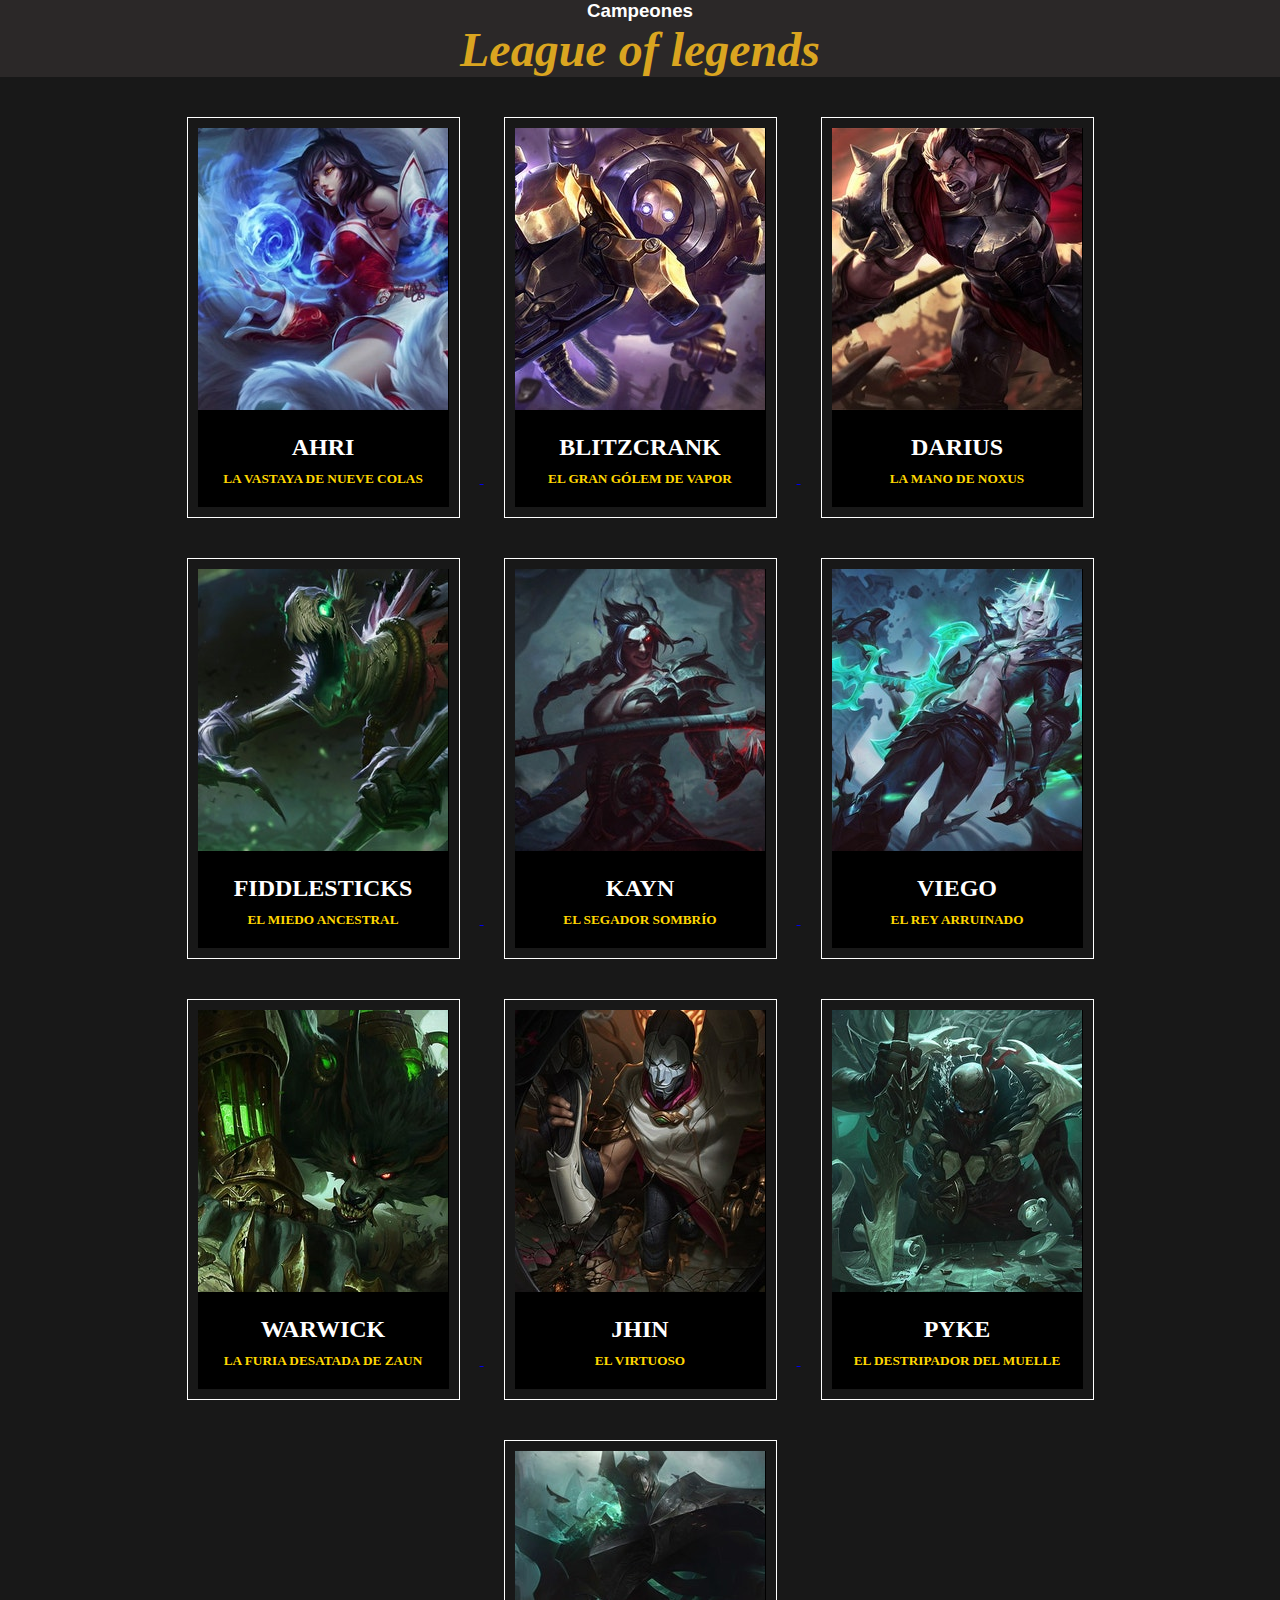
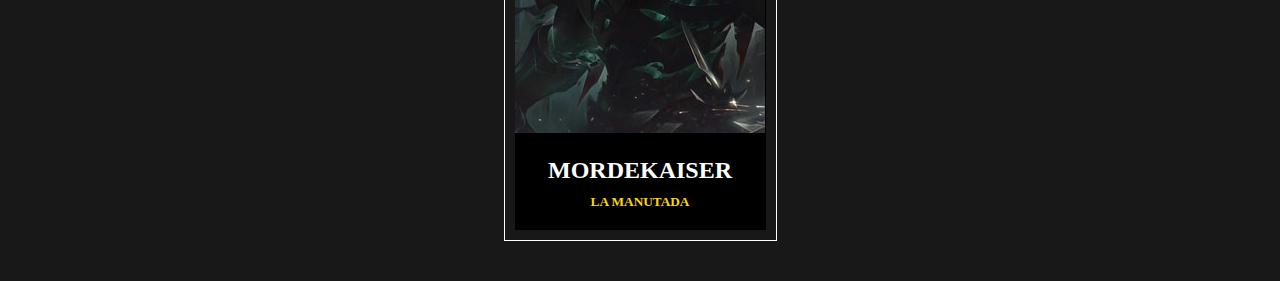
<file: docs/Campeones.html>
<!DOCTYPE html>
<html lang="en">

<head>
    <meta charset="UTF-8">
    <meta http-equiv="X-UA-Compatible" content="IE=edge">
    <meta name="viewport" content="width=device-width, initial-scale=1.0">
    <link rel="stylesheet" href="Campeones.css">
    <title>Campeones</title>
</head>

<body>
    <header>
        <h3>Campeones</h3>
        <h1>League of legends</h1>
    </header>
    <nav id="todo">
        <a href="ahri.html">
            <section>
                <nav>
                    <img src="img/Ahri.jpg" alt="">
                    <h2>AHRI</h2>
                    <h5>LA VASTAYA DE NUEVE COLAS</h5>
                </nav>
            </section>
        </a>
        <a href="Blitzcrank.html">
            <section>
                <nav>
                    <img src="img/Blitz.jpg" alt="">
                    <h2>BLITZCRANK</h2>
                    <h5>EL GRAN GÓLEM DE VAPOR</h5>
                </nav>
            </section>
        </a>
        <a href="Darius.html">
            <section>
                <nav>
                    <img src="img/Darius.jpg" alt="">
                    <h2>DARIUS</h2>
                    <h5>LA MANO DE NOXUS</h5>
                </nav>
            </section>
        </a>
        <a href="Fidelstick.html">
            <section>
                <nav>
                    <img src="img/Fiddel.jpg" alt="">
                    <h2>FIDDLESTICKS</h2>
                    <h5>EL MIEDO ANCESTRAL</h5>
                </nav>
            </section>
        </a>
        <a href="kayn.html">
            <section>
                <nav>
                    <img src="img/Kayn.jpg" alt="">
                    <h2>KAYN</h2>
                    <h5>EL SEGADOR SOMBRÍO</h5>
                </nav>
            </section>
        </a>
        <a href="viego.html">
            <section>
                <nav>
                    <img src="img/Viego.jpg" alt="">
                    <h2>VIEGO</h2>
                    <h5>EL REY ARRUINADO</h5>
                </nav>
            </section>
        </a>
        <a href="Warwick.html">
            <section>
                <nav>
                    <img src="img/RiotX_ChampionList_warwick.jpg" alt="">
                    <h2>WARWICK</h2>
                    <h5>LA FURIA DESATADA DE ZAUN</h5>
                </nav>
            </section>
        </a>
        <a href="jhin.html">
            <section>
                <nav>
                    <img src="img/sublime.jpg" alt="">
                    <h2>JHIN</h2>
                    <h5>EL VIRTUOSO</h5>
                </nav>
            </section>
        </a>
        
        <a href="pyke.html">
            <section>
                <nav>
                    <img src="img/pike.jpg" alt="">
                    <h2>PYKE</h2>
                    <h5>EL DESTRIPADOR DEL MUELLE</h5>
                </nav>
            </section>
        </a>
        <a href="morder.html">
            <section>
                <nav>
                    <img src="img/manute.jpg" alt="">
                    <h2>MORDEKAISER</h2>
                    <h5>LA MANUTADA</h5>
                </nav>
            </section>
        </a>
    </nav>
</body>

</html>
</file>
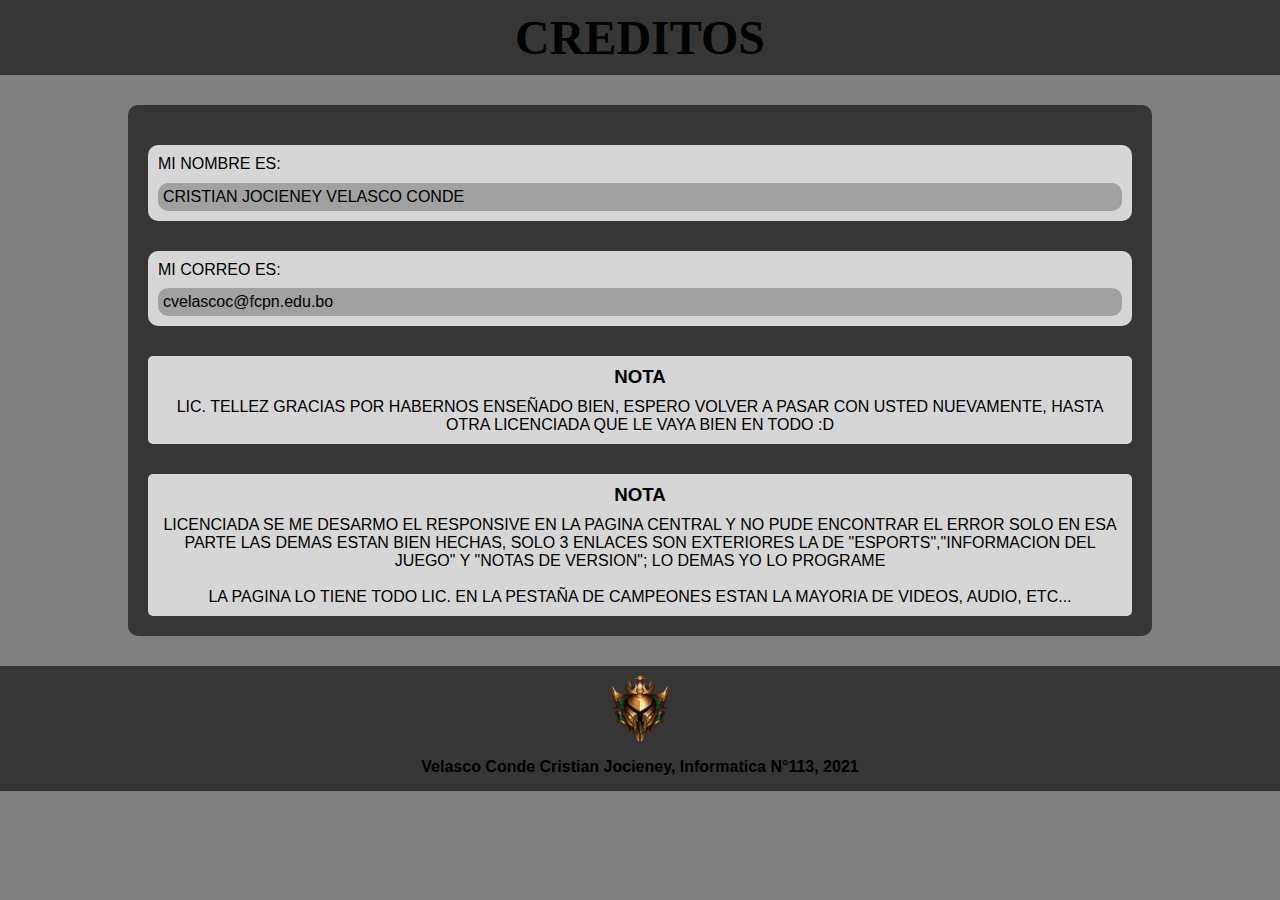
<file: docs/Creditos.html>
<!DOCTYPE html>
<html lang="en">
<head>
    <meta charset="UTF-8">
    <meta http-equiv="X-UA-Compatible" content="IE=edge">
    <meta name="viewport" content="width=device-width, initial-scale=1.0">
    <link rel="stylesheet" href="Creditos.css">
    <title>Creditos</title>
</head>
<body>
    <header>
        <h1>CREDITOS</h1>
    </header>
    <main>
        <section>
            <p>MI NOMBRE ES:</p>
            <nav>
                <p>CRISTIAN JOCIENEY VELASCO CONDE</p>
            </nav>
        </section>
        <section>
            <p>MI CORREO ES:</p>
            <nav>
                <p>cvelascoc@fcpn.edu.bo</p>
            </nav>
        </section>
        <section class="nota">
            <h3>NOTA</h3>
            <p>LIC. TELLEZ GRACIAS POR HABERNOS ENSEÑADO BIEN, ESPERO VOLVER A PASAR CON USTED NUEVAMENTE, HASTA OTRA LICENCIADA QUE LE VAYA BIEN EN TODO :D</p>
        </section>
        <section class="nota">
            <h3>NOTA</h3>
            <p>LICENCIADA SE ME DESARMO EL RESPONSIVE EN LA PAGINA CENTRAL Y NO PUDE ENCONTRAR EL ERROR SOLO EN ESA PARTE LAS DEMAS ESTAN BIEN HECHAS, SOLO 3 ENLACES SON EXTERIORES LA DE "ESPORTS","INFORMACION DEL JUEGO" Y "NOTAS DE VERSION"; LO DEMAS YO LO PROGRAME</p>
            <br>
            <p>LA PAGINA LO TIENE TODO LIC. EN LA PESTAÑA DE CAMPEONES ESTAN LA MAYORIA DE VIDEOS, AUDIO, ETC...</p>
        </section>
    </main>
    <footer>
        <img src="img/oro.png" alt="">
        <p>Velasco Conde Cristian Jocieney, Informatica N°113, 2021</p> 
    </footer>
</body>
</html>
</file>
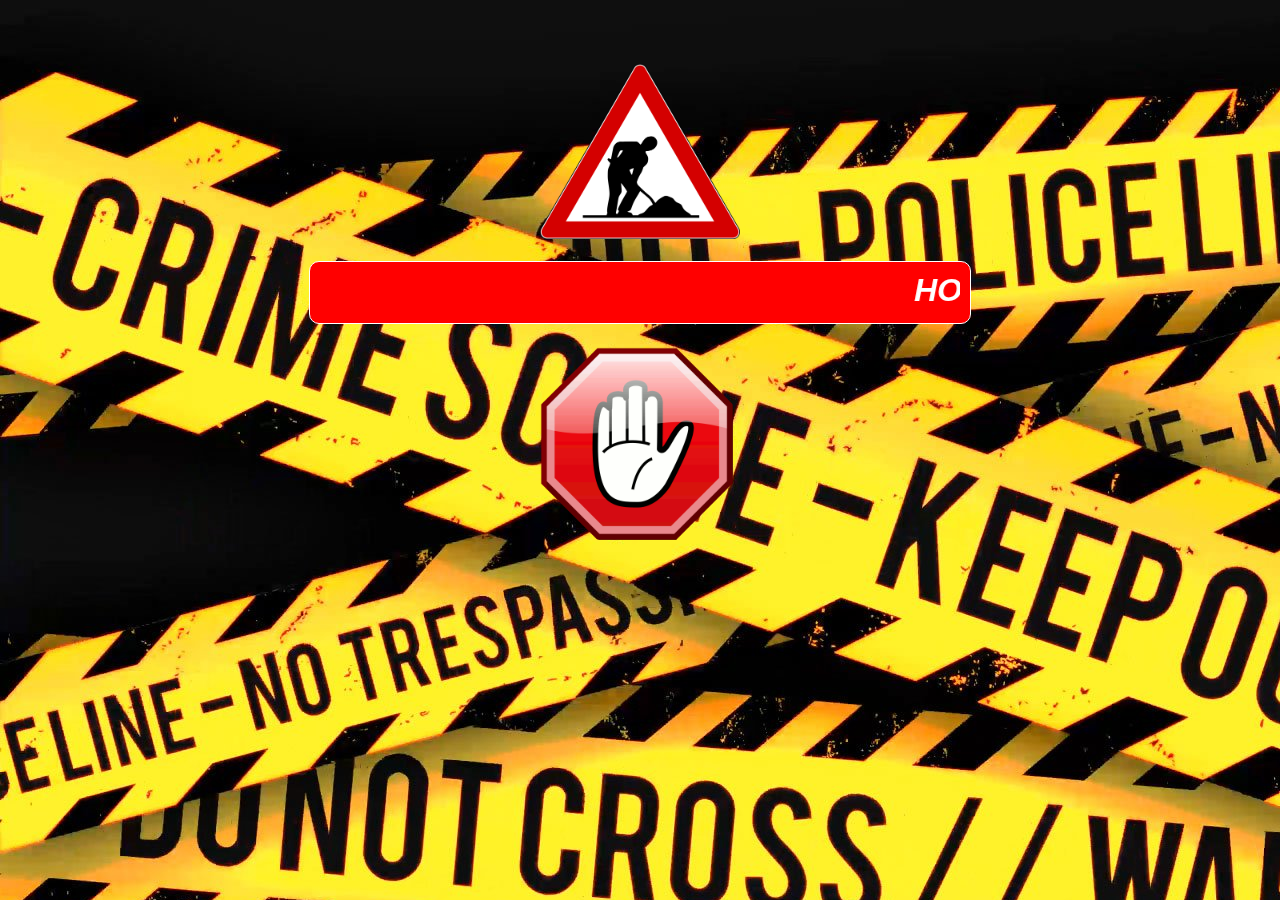
<file: docs/Descargar.html>
<!DOCTYPE html>
<html lang="en">
<head>
    <meta charset="UTF-8">
    <meta http-equiv="X-UA-Compatible" content="IE=edge">
    <meta name="viewport" content="width=device-width, initial-scale=1.0">
    <link rel="stylesheet" href="Descargar.css">
    <title>Descarga</title>
</head>
<body>
    <center><img src="img/Trabajo.png" alt=""></center>
    <br>
    <div id="text">
        <marquee behavior="" direction=""><h1>HOMBRE PROGRAMANDO</h1></marquee>
    </div>
    <nav>
        <center><img src="img/altogif.gif" alt=""></center>
    </nav>
    <script>
        alert("La Pagina no esta disponible, vuelva cuando lo este.")
    </script>
</body>
</html>
</file>
<file: docs/Campeones.css>
* {
  margin: 0;
  padding: 0;
  border: 0;
}
body{
    font-family: sans-serif;
    background-color:rgb(24, 24, 24);
}
#todo{
    background-color: transparent;
    padding: 10px 10px 10px 10px;
    margin: 10px 10px 10px 10px;
    overflow: hidden;
    margin-left: auto;
    margin-right: auto;
    width: 95%;
    text-align: center;
    cursor:auto;
}
header{
    background-color:rgb(43, 40, 40);
}

h3{
    text-align: center;
    font-weight: 900;
    color: white;
}
h1{
    font-family: 'Times New Roman', Times, serif;
    text-align: center;
    font-size: 300%;
    color:goldenrod;
    border: 10px;
    font-style: italic;
    font-weight: 900;
}
section{
    padding: 10px 10px 10px 10px;
    margin: 20px 20px 20px 20px;
    border: 1px solid;
    border-color: rgb(255, 255, 255);
    width: 251px;
    display: inline-block;
}
h2{
    padding: 20px 20px 5px 20px;
}
h5{
    padding: 5px 20px 20px 20px;
    color: gold;
    font-weight: 900;
}
nav{
    text-align: center;
    background-color:rgb(0, 0, 0);
    color: white;
    height: 20%;
    font-family: 'Times New Roman', Times, serif;
    cursor: pointer;
}
nav:hover{
    background-color:rgb(43, 40, 40);
}
</file>
<file: docs/Creditos.css>
* {
  margin: 0;
  padding: 0;
  border: 0;
}
body{
    font-family: sans-serif;
    background-color:gray;
    background-size: 100%;
}
main{
    border-radius: 10px;
    overflow: hidden;
}
h1{
    font-weight: 900;
    font-size: 300%;
    font-family: 'Times New Roman', Times, serif;
    text-align: center;
    padding: 10px 10px 10px 10px;
    margin-left:auto;
    margin-right:auto;
    background-color: rgba(36, 35, 35, 0.8);
}
main{
    background-color: rgba(36, 35, 35, 0.8);
    margin: 30px 10px 30px 10px;
    padding: 10px 10px 10px 10px;
    margin-left: 10%;
    margin-right: 10%;
}
section{
    border-radius: 10px;
    background-color: rgba(255, 255, 255, 0.8);
    margin: 30px 10px 10px 10px;
    padding: 10px 10px 10px 10px;
}
nav{
    border-radius: 10px;
    background-color: rgba(148, 148, 148, 0.8);
    margin-top: 1%;
    padding: 5px 5px 5px 5px;
}
.nota{
    text-align: center;
    border-radius: 10px;
    background-color:rgba(255, 255, 255, 0.8);
    border-radius: 5px;
}
.nota h3{
    margin-bottom: 10px;

}
footer p{
    font-size: 100%;
    font-weight: 900;
    margin: 10px;
}
footer{
    background-color: rgba(36, 35, 35, 0.8);
    text-align: center;
    padding: 5px 5px 5px 5px;
}
footer img{
    width: 5%;
}
</file>
<file: docs/Descargar.css>
* {
  margin: 0;
  padding: 0;
  border: 0;
}
body {
  background: url(img/crimen.jpg);
}
body nav img {
  padding: 10px 10px 10px 10px;
  margin-top: 1%;
  width: 200px;
}
body img {
  margin-top: 5%;
  width: 200px;
}
h1{
  width:400%;
}
#text {
  border: 1px solid;
  border-color: white;
  width: 50%;
  padding: 10px 10px 10px 10px;
  border-radius: 10px;
  background-color: red;
  margin-left: auto;
  margin-right: auto;
  font-family: sans-serif;
  font-style: italic;
  font-weight: 900;
  color: white;
}
</file>
